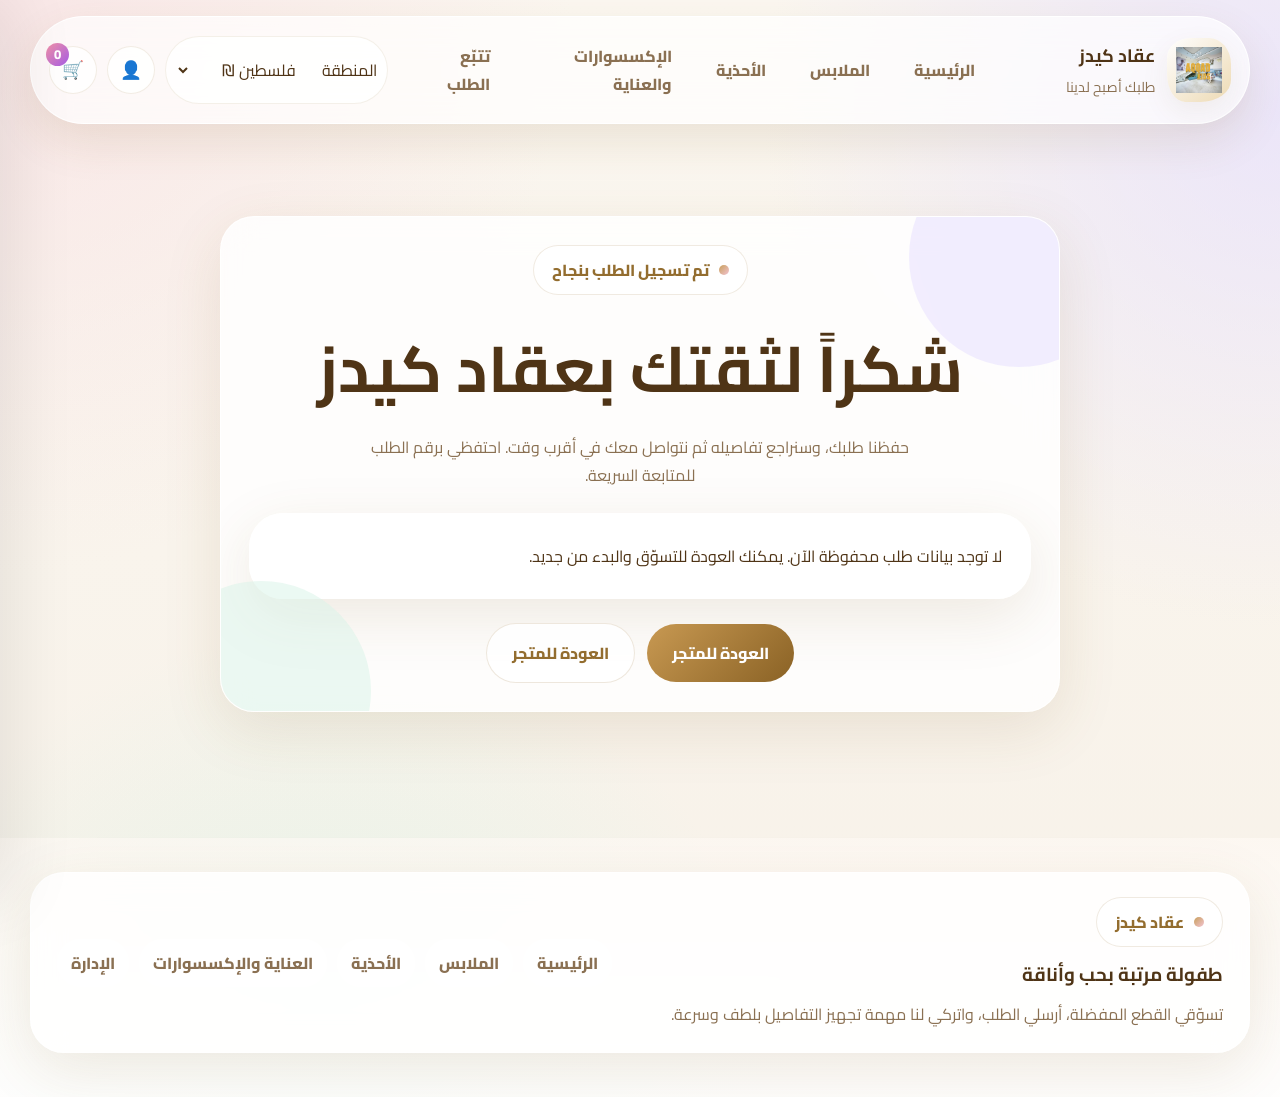
<file: confirmation.html>
<!DOCTYPE html>
<html lang="ar" dir="rtl">
<head><link rel="icon" type="image/png" href="logo.png">
    <meta charset="UTF-8">
    <meta name="viewport" content="width=device-width, initial-scale=1.0">
    <title>تأكيد الطلب | عقاد كيدز</title>
    <link rel="preconnect" href="https://fonts.googleapis.com">
    <link rel="preconnect" href="https://fonts.gstatic.com" crossorigin>
    <link rel="preconnect" href="https://firestore.googleapis.com" crossorigin>
    <link rel="preconnect" href="https://images.unsplash.com" crossorigin>
    <link rel="dns-prefetch" href="https://firestore.googleapis.com">
    <link rel="dns-prefetch" href="https://images.unsplash.com">
    <link href="https://fonts.googleapis.com/css2?family=Cairo:wght@400;600;700;800;900&display=swap" rel="stylesheet">
    <link rel="stylesheet" href="shared.css">
</head>
<body>
    <div id="navbarMount"></div>
    <main class="page-shell">
        <section class="section">
            <div class="container">
                <div class="confirm-card glass-card" id="confirmationCard" data-animate>
                    <div class="pill-label"><span class="dot"></span>تم تسجيل الطلب بنجاح</div>
                    <h1 style="font-size:clamp(2.2rem,5vw,4rem);margin:18px 0 8px">شكراً لثقتك بعقاد كيدز</h1>
                    <p style="max-width:560px;margin:0 auto;color:var(--muted)">حفظنا طلبك، وسنراجع تفاصيله ثم نتواصل معك في أقرب وقت. احتفظي برقم الطلب للمتابعة السريعة.</p>
                    <div class="stack" id="confirmationSummary" style="margin-top:24px;text-align:right"></div>
                    <div class="action-row" style="justify-content:center;margin-top:24px">
                        <a class="btn btn-primary" id="confirmationWhatsappLink" href="#">إرسال الطلب عبر واتساب</a>
                        <a class="btn btn-secondary" href="index.html">العودة للمتجر</a>
                    </div>
                </div>
            </div>
        </section>
    </main>
    <div id="footerMount"></div>
    <script src="data.js"></script>
    <script src="shared.js"></script>
    <script>
        document.addEventListener('DOMContentLoaded', function () {
            AqqadStore.init({ navSubtitle: 'طلبك أصبح لدينا' });
            AqqadStore.onReady(function () {
                renderConfirmationPage();
            });
        });
        function renderConfirmationPage() {
            var payload = AqqadStore.getLastOrder();
            var summary = document.getElementById('confirmationSummary');
            var link = document.getElementById('confirmationWhatsappLink');
            if (!payload.order) {
                summary.innerHTML = '<div class="notice-card">لا توجد بيانات طلب محفوظة الآن. يمكنك العودة للتسوّق والبدء من جديد.</div>';
                link.href = 'index.html';
                link.textContent = 'العودة للمتجر';
                return;
            }
            var order = payload.order;
            summary.innerHTML = ''
                + '<div class="summary-line notice-card"><span>رقم الطلب</span><strong>' + escapeHtml(order.orderNumber) + '</strong></div>'
                + '<div class="summary-line notice-card"><span>الاسم</span><strong>' + escapeHtml(order.customerName) + '</strong></div>'
                + '<div class="summary-line notice-card"><span>المنطقة</span><strong>' + escapeHtml(order.regionLabel) + '</strong></div>'
                + '<div class="summary-line notice-card"><span>طريقة الدفع</span><strong>' + escapeHtml(order.paymentLabel) + '</strong></div>'
                + '<div class="summary-line notice-card"><span>الإجمالي</span><strong>' + escapeHtml(order.totalFormatted) + '</strong></div>';
            link.href = payload.whatsappUrl || buildWhatsAppUrl(DEFAULT_SITE_SETTINGS.whatsappNumber);
            var query = new URLSearchParams(location.search);
            if (query.get('whatsapp') === '1' && link.href.indexOf('wa.me') >= 0) {
                setTimeout(function () { window.open(link.href, '_blank'); }, 700);
            }
        }
    </script>
</body>
</html>
</file>
<file: shared.css>
:root {
    --bg: #f7f1e8;
    --bg-soft: #fffaf5;
    --paper: rgba(255,255,255,0.82);
    --paper-strong: rgba(255,255,255,0.94);
    --gold: #c89f5b;
    --gold-deep: #936d2f;
    --gold-soft: #ecd8b0;
    --mint: #d7f4e7;
    --blush: #f7d9df;
    --lavender: #e2dbff;
    --sky: #dbeeff;
    --ink: #4f3416;
    --muted: #8a7052;
    --line: rgba(140, 102, 39, 0.14);
    --shadow: 0 18px 60px rgba(120, 87, 33, 0.12);
    --shadow-soft: 0 10px 28px rgba(120, 87, 33, 0.08);
    --radius-xl: 38px;
    --radius-lg: 28px;
    --radius-md: 22px;
    --radius-sm: 16px;
    --transition: all 0.35s ease;
}

* { box-sizing: border-box; }
html { scroll-behavior: smooth; }
body {
    margin: 0;
    font-family: 'Cairo', Tahoma, sans-serif;
    background:
        radial-gradient(circle at 0% 0%, rgba(247, 217, 223, 0.55), transparent 34%),
        radial-gradient(circle at 100% 10%, rgba(226, 219, 255, 0.62), transparent 32%),
        radial-gradient(circle at 25% 100%, rgba(215, 244, 231, 0.62), transparent 32%),
        linear-gradient(180deg, #fbf7f0 0%, #f7f1e8 100%);
    color: var(--ink);
    direction: rtl;
    line-height: 1.75;
    min-height: 100vh;
    overflow-x: hidden;
    max-width: 100vw;
}
body.cart-open,
body.modal-open,
body.menu-open { overflow: hidden; }
a { color: inherit; text-decoration: none; }
img, video { max-width: 100%; display: block; }
button, input, select, textarea { font: inherit; }
button { cursor: pointer; }
input, select, textarea {
    width: 100%;
    padding: 0.95rem 1rem;
    border-radius: 18px;
    border: 1px solid rgba(147, 109, 47, 0.16);
    background: rgba(255,255,255,0.9);
    color: var(--ink);
    transition: var(--transition);
}
input:focus, select:focus, textarea:focus {
    outline: none;
    border-color: rgba(200, 159, 91, 0.85);
    box-shadow: 0 0 0 5px rgba(200, 159, 91, 0.12);
}
.hidden { display: none !important; }
.sr-only { position: absolute; width: 1px; height: 1px; padding: 0; margin: -1px; overflow: hidden; clip: rect(0, 0, 0, 0); white-space: nowrap; border: 0; }
.container { width: min(1220px, calc(100% - 30px)); margin: 0 auto; }
.section { position: relative; padding: 86px 0; }
.section-tight { padding-top: 50px; padding-bottom: 50px; }
.page-shell { position: relative; z-index: 2; }
.glass-card {
    background: var(--paper);
    backdrop-filter: blur(16px);
    border: 1px solid rgba(255,255,255,0.7);
    box-shadow: var(--shadow);
}
.blob-card {
    border-radius: 36px 42px 30px 50px / 34px 30px 54px 38px;
}
.mesh-surface {
    background:
        radial-gradient(circle at 14% 18%, rgba(247, 217, 223, 0.55), transparent 28%),
        radial-gradient(circle at 88% 12%, rgba(226, 219, 255, 0.6), transparent 30%),
        radial-gradient(circle at 50% 90%, rgba(215, 244, 231, 0.55), transparent 30%),
        rgba(255,255,255,0.76);
}
.pill-label {
    display: inline-flex;
    align-items: center;
    gap: 10px;
    padding: 10px 18px;
    border-radius: 999px;
    background: rgba(255,255,255,0.75);
    border: 1px solid rgba(147, 109, 47, 0.14);
    font-weight: 800;
    color: var(--gold-deep);
}
.pill-label .dot {
    width: 10px;
    height: 10px;
    border-radius: 50%;
    background: linear-gradient(135deg, var(--gold), #f3c4d2);
}
.gradient-text {
    background: linear-gradient(135deg, #8f6128 0%, #d8aa62 38%, #bc8fbf 70%, #8ac4a6 100%);
    -webkit-background-clip: text;
    background-clip: text;
    color: transparent;
}
.wave-divider {
    position: absolute;
    right: 0;
    left: 0;
    bottom: -2px;
    height: 78px;
    background-image: url("data:image/svg+xml,%3Csvg xmlns='http://www.w3.org/2000/svg' viewBox='0 0 1440 120' preserveAspectRatio='none'%3E%3Cpath fill='%23fffaf5' d='M0 48c93 39 187 58 282 58 138 0 232-57 361-57 130 0 210 50 340 50 157 0 281-81 457-62V120H0Z'/%3E%3C/svg%3E");
    background-repeat: no-repeat;
    background-size: cover;
}
.soft-grid { display: grid; grid-template-columns: repeat(auto-fit, minmax(260px, 1fr)); gap: 24px; }
.stack { display: grid; gap: 18px; }
.action-row { display: flex; flex-wrap: wrap; gap: 12px; align-items: center; }
.btn {
    border: none;
    border-radius: 999px;
    padding: 0.95rem 1.55rem;
    display: inline-flex;
    align-items: center;
    justify-content: center;
    gap: 10px;
    font-weight: 800;
    transition: var(--transition);
}
.btn:hover { transform: translateY(-4px) scale(1.01); box-shadow: var(--shadow-soft); }
.btn-primary { color: #fff; background: linear-gradient(135deg, #c89952 0%, #8a6225 100%); }
.btn-secondary { background: rgba(255,255,255,0.92); color: var(--gold-deep); border: 1px solid rgba(147,109,47,0.16); }
.btn-accent { background: linear-gradient(135deg, rgba(247,217,223,0.9) 0%, rgba(215,244,231,0.9) 100%); color: var(--ink); }
.btn-ghost { background: transparent; color: var(--gold-deep); border: 1px dashed rgba(147,109,47,0.24); }
.badge { display: inline-flex; align-items: center; gap: 8px; padding: 7px 12px; border-radius: 999px; font-size: 0.84rem; font-weight: 800; }
.badge-normal,
.badge-active { background: rgba(215,244,231,0.92); color: #28694d; }
.badge-bestseller { background: rgba(255, 225, 191, 0.94); color: #935208; }
.badge-special { background: rgba(226,219,255,0.95); color: #6847a1; }
.badge-soldout { background: rgba(247,217,223,0.95); color: #a73d53; }
.badge-hidden { background: rgba(224,224,224,0.95); color: #606060; }
.status-note { padding: 16px 18px; border-radius: 20px; background: rgba(255,255,255,0.7); border: 1px solid rgba(147,109,47,0.12); color: var(--gold-deep); }
.floating-spark,
.floating-orb { position: absolute; border-radius: 50%; pointer-events: none; animation: floaty 7s ease-in-out infinite; }
.floating-spark { width: 16px; height: 16px; background: linear-gradient(135deg, rgba(200,159,91,0.95), rgba(247,217,223,0.8)); box-shadow: 0 0 0 10px rgba(255,255,255,0.18); }
.floating-orb { background: rgba(255,255,255,0.25); filter: blur(2px); }
@keyframes floaty {
    0%, 100% { transform: translateY(0) translateX(0) rotate(0deg); }
    50% { transform: translateY(-18px) translateX(-10px) rotate(8deg); }
}
.deco-watermarks { position: fixed; inset: 0; z-index: 0; pointer-events: none; overflow: hidden; }
.deco-text { position: absolute; font-size: clamp(3rem, 10vw, 8.5rem); font-weight: 900; color: rgba(200,159,91,0.055); letter-spacing: 0.1em; white-space: nowrap; }
.deco-text.one { top: 8%; right: -1%; transform: rotate(-8deg); }
.deco-text.two { top: 34%; left: -6%; transform: rotate(5deg); }
.deco-text.three { top: 66%; right: 4%; transform: rotate(-4deg); }
.site-header { position: sticky; top: 18px; z-index: 30; padding: 16px 0 6px; }
.nav-shell { display: flex; align-items: center; justify-content: space-between; gap: 18px; padding: 14px 18px; border-radius: 999px; background: rgba(255,255,255,0.68); backdrop-filter: blur(18px); border: 1px solid rgba(255,255,255,0.9); box-shadow: 0 18px 44px rgba(120, 87, 33, 0.12); }
.brand-block { display: flex; align-items: center; gap: 12px; min-width: 220px; }
.brand-badge { width: 64px; height: 64px; border-radius: 24px 22px 30px 18px / 20px 26px 22px 28px; background: linear-gradient(135deg, rgba(255,255,255,0.95), rgba(236,216,176,0.95)); display: inline-flex; align-items: center; justify-content: center; box-shadow: var(--shadow-soft); overflow: hidden; }
.brand-badge img { width: 72%; height: 72%; object-fit: contain; }
.brand-copy strong { display: block; font-size: 1.12rem; color: var(--ink); }
.brand-copy span { font-size: 0.88rem; color: var(--muted); }
.nav-links { display: flex; align-items: center; gap: 8px; flex: 1; justify-content: center; }
.nav-link { padding: 11px 18px; border-radius: 999px; font-weight: 800; color: var(--muted); transition: var(--transition); }
.nav-link:hover,
.nav-link.active { color: var(--ink); background: rgba(255,255,255,0.86); transform: translateY(-2px); }
.nav-actions { display: flex; align-items: center; gap: 10px; }
.region-switcher { display: flex; align-items: center; gap: 8px; padding: 7px 10px; border-radius: 999px; background: rgba(255,255,255,0.85); border: 1px solid rgba(147,109,47,0.1); }
.region-switcher select { min-width: 138px; border-radius: 999px; padding: 0.65rem 0.9rem; background: transparent; border: none; box-shadow: none; }
.icon-pill { position: relative; width: 48px; height: 48px; border-radius: 50%; border: 1px solid rgba(147,109,47,0.12); background: rgba(255,255,255,0.86); display: inline-flex; align-items: center; justify-content: center; font-size: 1.1rem; transition: var(--transition); }
.icon-pill:hover { transform: translateY(-3px) rotate(-6deg); }
.cart-badge-count { position: absolute; top: -4px; left: -4px; min-width: 23px; height: 23px; border-radius: 999px; background: linear-gradient(135deg, #f192a7 0%, #a55be4 100%); color: #fff; display: inline-flex; align-items: center; justify-content: center; font-size: 0.82rem; font-weight: 800; }
.mobile-toggle { display: none; }
.mobile-menu { display: none; margin-top: 10px; padding: 18px; border-radius: 28px; background: rgba(255,255,255,0.82); box-shadow: var(--shadow-soft); }
.mobile-menu.open { display: grid; gap: 10px; }
.hero-stage { position: relative; min-height: 620px; padding-top: 16px; }
.hero-shell { position: relative; min-height: 620px; border-radius: 48px; overflow: hidden; box-shadow: 0 26px 80px rgba(120, 87, 33, 0.16); }
.hero-slides,
.hero-slide { position: absolute; inset: 0; }
.hero-slide { opacity: 0; transition: opacity 0.8s ease, transform 0.8s ease; transform: scale(1.05); }
.hero-slide.active { opacity: 1; transform: scale(1); }
.hero-slide img,
.hero-slide video { width: 100%; height: 100%; object-fit: cover; }
.hero-overlay { position: absolute; inset: 0; background: linear-gradient(120deg, rgba(59,39,16,0.72) 0%, rgba(70,44,16,0.38) 40%, rgba(255,255,255,0.06) 100%); }
.hero-content { position: relative; z-index: 2; min-height: 620px; padding: 58px clamp(24px, 4vw, 56px); display: grid; grid-template-columns: minmax(0, 1.08fr) minmax(320px, 0.92fr); gap: 28px; align-items: center; }
.hero-copy { max-width: 640px; color: #fffaf5; }
.hero-copy h1 { font-size: clamp(2.8rem, 6vw, 5.4rem); line-height: 1.02; margin: 18px 0 16px; letter-spacing: -0.03em; }
.hero-copy p { font-size: 1.08rem; max-width: 540px; margin: 0 0 22px; color: rgba(255,250,245,0.85); }
.hero-slide-text { display: inline-flex; padding: 10px 16px; border-radius: 999px; background: rgba(255,255,255,0.18); backdrop-filter: blur(8px); color: #fff; font-weight: 800; margin-bottom: 14px; }
.hero-stat-grid { display: grid; grid-template-columns: repeat(2, minmax(0, 1fr)); gap: 14px; margin-top: 24px; }
.hero-stat { padding: 18px 20px; border-radius: 26px; background: rgba(255,255,255,0.14); backdrop-filter: blur(12px); border: 1px solid rgba(255,255,255,0.18); }
.hero-stat strong { display: block; font-size: 1.8rem; color: #fff; }
.hero-stat span { color: rgba(255,250,245,0.82); }
.hero-side-card { position: relative; padding: 26px; border-radius: 34px; background: rgba(255,255,255,0.76); backdrop-filter: blur(20px); color: var(--ink); transform: rotate(-3deg); }
.hero-side-card .inner { transform: rotate(3deg); }
.hero-side-card h3 { margin: 0 0 10px; font-size: 1.5rem; }
.hero-mini-gallery { display: grid; grid-template-columns: repeat(2, minmax(0, 1fr)); gap: 12px; margin-top: 18px; }
.hero-mini-gallery .tile { min-height: 98px; padding: 16px; border-radius: 28px; background: rgba(255,255,255,0.65); box-shadow: inset 0 0 0 1px rgba(147,109,47,0.08); }
.hero-dots { position: absolute; right: 50%; bottom: 30px; z-index: 3; display: inline-flex; gap: 10px; transform: translateX(50%); }
.hero-dot { width: 12px; height: 12px; border-radius: 50%; background: rgba(255,255,255,0.45); border: none; padding: 0; }
.hero-dot.active { width: 36px; border-radius: 999px; background: #fff; }
.catalog-banner { position: relative; padding: 52px 0 32px; }
.catalog-banner-card { position: relative; padding: 34px; border-radius: 38px; overflow: hidden; }
.catalog-banner-card h1 { margin: 12px 0; font-size: clamp(2.2rem, 5vw, 4rem); }
.catalog-banner-card p { max-width: 720px; color: var(--muted); margin: 0; }
.filter-shell { padding: 24px; border-radius: 34px; }
.filter-grid { display: grid; grid-template-columns: repeat(auto-fit, minmax(200px, 1fr)); gap: 14px; }
.filter-inline { display: flex; gap: 10px; flex-wrap: wrap; }
.filter-chip { border: none; padding: 11px 16px; border-radius: 999px; background: rgba(255,255,255,0.86); color: var(--muted); font-weight: 800; box-shadow: inset 0 0 0 1px rgba(147,109,47,0.08); }
.filter-chip.active,
.filter-chip:hover { background: linear-gradient(135deg, rgba(200,159,91,0.92), rgba(166,112,181,0.88)); color: #fff; }
.stats-row { display: flex; flex-wrap: wrap; justify-content: space-between; gap: 16px; margin-top: 18px; color: var(--muted); }
.products-grid { display: grid; grid-template-columns: repeat(auto-fit, minmax(250px, 1fr)); gap: 22px; }
.product-card { position: relative; overflow: hidden; padding: 16px; border-radius: 34px 34px 44px 30px / 32px 38px 30px 42px; background: rgba(255,255,255,0.9); border: 1px solid rgba(255,255,255,0.75); box-shadow: var(--shadow-soft); transition: transform 0.45s ease, box-shadow 0.45s ease; cursor: pointer; }
.product-card:before { content: ''; position: absolute; inset: auto auto -34px -34px; width: 110px; height: 110px; border-radius: 50%; background: rgba(226,219,255,0.44); }
.product-card:nth-child(3n):before { background: rgba(247,217,223,0.48); }
.product-card:nth-child(2n):before { background: rgba(215,244,231,0.52); }
.product-card:hover { transform: translateY(-8px) rotate(-1.5deg) scale(1.018); box-shadow: 0 26px 70px rgba(120,87,33,0.16); }
.product-card.soldout-card { opacity: 0.6; filter: grayscale(1); }
.product-thumb { position: relative; overflow: hidden; border-radius: 28px; aspect-ratio: 1 / 1.08; background: linear-gradient(135deg, rgba(232,216,176,0.35), rgba(255,255,255,0.88)); margin-bottom: 16px; }
.product-thumb img { width: 100%; height: 100%; object-fit: cover; transition: transform 0.55s ease; }
.product-card:hover .product-thumb img { transform: scale(1.08); }
.soldout-overlay { position: absolute; inset: 12px; display: flex; align-items: center; justify-content: center; border-radius: 24px; background: rgba(75,50,19,0.58); color: #fff; font-weight: 900; font-size: 1rem; z-index: 3; }
.product-statuses { position: absolute; top: 14px; right: 14px; display: flex; flex-direction: column; gap: 8px; z-index: 2; }
.product-brand { color: var(--muted); font-size: 0.92rem; margin-bottom: 2px; }
.product-card h3 { font-size: 1.18rem; line-height: 1.4; margin: 0 0 6px; }
.product-description { color: var(--muted); font-size: 0.92rem; min-height: 48px; margin-bottom: 12px; }
.product-meta-row,
.price-row { display: flex; justify-content: space-between; gap: 12px; align-items: center; flex-wrap: wrap; }
.price-row { margin-top: 10px; margin-bottom: 14px; }
.price-now { font-size: 1.2rem; font-weight: 900; color: var(--gold-deep); }
.price-old { font-size: 0.92rem; color: var(--muted); text-decoration: line-through; }
.size-pill { display: inline-flex; align-items: center; gap: 8px; padding: 8px 12px; border-radius: 999px; background: rgba(255,255,255,0.86); color: var(--muted); box-shadow: inset 0 0 0 1px rgba(147,109,47,0.08); font-size: 0.86rem; }
.color-swatches { display: flex; flex-wrap: wrap; gap: 8px; align-items: center; }
.color-swatch { width: 22px; height: 22px; border-radius: 50%; border: 1px solid rgba(75,50,19,0.18); box-shadow: inset 0 0 0 1px rgba(255,255,255,0.72); display: inline-flex; align-items: center; justify-content: center; padding: 0; }
.color-swatch.active { border: 3px solid var(--gold-deep); box-shadow: 0 0 0 3px rgba(200,159,91,0.16); }
.color-swatch.unavailable { opacity: 0.3; position: relative; }
.color-swatch.unavailable:after { content: ''; position: absolute; width: 2px; height: 30px; background: rgba(75,50,19,0.7); transform: rotate(45deg); }
.stock-indicator { font-size: 0.88rem; color: var(--muted); }
.stock-low { color: #b0304b; font-weight: 800; }
.product-actions { display: grid; grid-template-columns: 1fr 1fr; gap: 10px; }
.category-grid { display: grid; grid-template-columns: repeat(3, minmax(0, 1fr)); gap: 22px; }
.category-card { position: relative; min-height: 290px; padding: 24px; overflow: hidden; transition: var(--transition); border-radius: 38px; }
.category-card:before { content: ''; position: absolute; top: -16%; left: -10%; width: 180px; height: 180px; border-radius: 60% 40% 55% 45%; background: rgba(255,255,255,0.45); }
.category-card:hover { transform: translateY(-8px) rotate(1deg); box-shadow: 0 26px 70px rgba(120,87,33,0.16); }
.category-card.clothes { background: linear-gradient(135deg, rgba(247,217,223,0.92), rgba(255,255,255,0.88)); }
.category-card.shoes { background: linear-gradient(135deg, rgba(226,219,255,0.92), rgba(255,255,255,0.88)); }
.category-card.accessories { background: linear-gradient(135deg, rgba(215,244,231,0.96), rgba(255,255,255,0.88)); }
.category-card h3 { font-size: 1.8rem; margin: 16px 0 8px; }
.category-card p { max-width: 260px; color: var(--muted); }
.featured-section { padding-top: 22px; }
.section-heading { display: flex; justify-content: space-between; align-items: end; gap: 16px; margin-bottom: 22px; flex-wrap: wrap; }
.section-heading h2 { margin: 10px 0 0; font-size: clamp(1.8rem, 4vw, 3rem); line-height: 1.12; }
.section-heading p { margin: 0; color: var(--muted); max-width: 620px; }
.two-up { display: grid; grid-template-columns: minmax(0, 1fr) minmax(340px, 420px); gap: 24px; }
.story-card,
.instagram-card,
.tracking-card,
.checkout-card,
.confirm-card,
.empty-state,
.notice-card { padding: 28px; border-radius: 34px; background: rgba(255,255,255,0.82); border: 1px solid rgba(255,255,255,0.76); box-shadow: var(--shadow); }
.instagram-card { position: relative; overflow: hidden; }
.instagram-card:after { content: ''; position: absolute; inset: auto -30px -30px auto; width: 170px; height: 170px; border-radius: 50%; background: rgba(247,217,223,0.45); }
.info-list { list-style: none; padding: 0; margin: 16px 0 0; display: grid; gap: 12px; }
.info-list li { display: flex; justify-content: space-between; gap: 12px; padding: 12px 14px; border-radius: 18px; background: rgba(255,255,255,0.66); }
.tracking-form { display: grid; grid-template-columns: minmax(0, 1fr) 180px; gap: 12px; }
.tracking-result { margin-top: 16px; padding: 18px; border-radius: 22px; background: rgba(255,255,255,0.72); border: 1px solid rgba(147,109,47,0.12); }
.cart-overlay,
.modal-overlay { position: fixed; inset: 0; background: rgba(53,33,12,0.38); opacity: 0; visibility: hidden; transition: var(--transition); z-index: 39; }
.cart-overlay.active,
.modal-shell.active .modal-overlay { opacity: 1; visibility: visible; }
.cart-sidebar { position: fixed; top: 0; left: 0; width: min(440px, 100%); height: 100vh; transform: translateX(-102%); transition: var(--transition); z-index: 40; background: rgba(255,255,255,0.94); backdrop-filter: blur(18px); padding: 20px; display: flex; flex-direction: column; box-shadow: 24px 0 60px rgba(0,0,0,0.08); }
.cart-sidebar.active { transform: translateX(0); }
.cart-header,
.cart-total-line,
.modal-close-row,
.summary-line { display: flex; justify-content: space-between; align-items: center; gap: 12px; }
.cart-items { flex: 1; overflow-y: auto; margin: 18px 0; display: grid; gap: 14px; align-content: start; }
.cart-item { display: grid; grid-template-columns: 82px 1fr auto; gap: 12px; padding: 12px; border-radius: 22px; background: rgba(247,241,232,0.85); }
.cart-item-invalid { border: 1px solid rgba(176,48,75,0.24); }
.cart-item img { width: 82px; height: 82px; object-fit: cover; border-radius: 18px; }
.qty-pills { display: inline-flex; align-items: center; gap: 8px; padding: 6px 8px; margin-top: 10px; border-radius: 999px; background: rgba(255,255,255,0.82); }
.qty-pills button { width: 30px; height: 30px; border-radius: 50%; border: none; background: rgba(200,159,91,0.14); color: var(--gold-deep); font-weight: 900; }
.cart-empty { padding: 30px 16px; text-align: center; border-radius: 24px; background: rgba(247,241,232,0.78); color: var(--muted); }
.modal-shell { position: fixed; inset: 0; z-index: 50; display: none; }
.modal-shell.active { display: block; }
.modal-dialog { position: relative; width: min(980px, calc(100% - 28px)); margin: 4vh auto; max-height: 92vh; overflow-y: auto; padding: 22px; border-radius: 36px; background: rgba(255,255,255,0.94); backdrop-filter: blur(20px); box-shadow: var(--shadow); z-index: 51; }
.pdp-grid { display: grid; grid-template-columns: minmax(0, 1fr) minmax(360px, 420px); gap: 24px; align-items: start; }
.pdp-media { position: relative; overflow: hidden; border-radius: 32px; background: linear-gradient(135deg, rgba(255,255,255,0.85), rgba(236,216,176,0.46)); min-height: 420px; }
.pdp-media img { width: 100%; height: 100%; object-fit: cover; }
.pdp-panel { padding: 8px 6px 8px 0; }
.pdp-panel h2 { font-size: 2rem; line-height: 1.18; margin: 12px 0; }
.pdp-panel p { color: var(--muted); }
.pdp-size-select { display: grid; gap: 8px; margin: 16px 0; }
.selected-color-label { margin-top: 8px; color: var(--muted); font-size: 0.92rem; }
.gallery-row { display: flex; gap: 10px; margin-top: 12px; flex-wrap: wrap; }
.gallery-thumb { width: 72px; height: 72px; padding: 0; border-radius: 18px; overflow: hidden; border: 2px solid transparent; background: rgba(255,255,255,0.9); }
.gallery-thumb.active { border-color: var(--gold-deep); }
.gallery-thumb img { width: 100%; height: 100%; object-fit: cover; }
.size-btns { display: flex; gap: 10px; flex-wrap: wrap; margin-top: 10px; }
.size-btn { min-width: 72px; padding: 10px 16px; border-radius: 16px; border: 1px solid rgba(147,109,47,0.18); background: rgba(255,255,255,0.9); color: var(--ink); font-weight: 800; }
.size-btn.active { border-color: var(--gold-deep); background: rgba(200,159,91,0.18); color: var(--gold-deep); }
.size-btn.disabled { background: rgba(224,224,224,0.7); color: #979797; border-color: rgba(160,160,160,0.3); cursor: not-allowed; }
.size-btn.disabled:hover { transform: none; box-shadow: none; }
.qty-box { display: inline-flex; align-items: center; gap: 12px; padding: 8px 12px; border-radius: 999px; background: rgba(247,241,232,0.88); }
.qty-box button { width: 34px; height: 34px; border-radius: 50%; border: none; background: rgba(255,255,255,0.94); font-weight: 900; color: var(--gold-deep); }
.checkout-grid { display: grid; grid-template-columns: minmax(0, 1.08fr) minmax(340px, 0.92fr); gap: 24px; }
.checkout-item { display: grid; grid-template-columns: 80px 1fr auto; gap: 12px; padding: 12px; border-radius: 20px; background: rgba(247,241,232,0.82); }
.checkout-item img { width: 80px; height: 80px; object-fit: cover; border-radius: 18px; }
.option-cards { display: grid; gap: 12px; }
.option-card { padding: 16px 18px; border-radius: 22px; background: rgba(255,255,255,0.82); border: 1px solid rgba(147,109,47,0.12); transition: var(--transition); }
.option-card.active,
.option-card:hover { border-color: rgba(200,159,91,0.55); transform: translateY(-2px); box-shadow: var(--shadow-soft); }
.confirm-card { max-width: 840px; margin: 0 auto; text-align: center; position: relative; overflow: hidden; }
.confirm-card:before,
.confirm-card:after { content: ''; position: absolute; width: 220px; height: 220px; border-radius: 50%; background: rgba(226,219,255,0.46); }
.confirm-card:before { top: -70px; right: -70px; }
.confirm-card:after { bottom: -90px; left: -70px; background: rgba(215,244,231,0.5); }
.site-footer { position: relative; margin-top: 40px; padding: 34px 0 44px; background: linear-gradient(180deg, rgba(255,250,245,0.65) 0%, rgba(255,255,255,0.9) 100%); }
.footer-card { padding: 24px 26px; border-radius: 34px; display: grid; grid-template-columns: minmax(0, 1fr) auto; gap: 24px; align-items: center; }
.footer-links { display: flex; flex-wrap: wrap; gap: 10px; }
.footer-links a { padding: 10px 14px; border-radius: 999px; background: rgba(255,255,255,0.72); color: var(--muted); font-weight: 800; }
.toast { position: fixed; right: 18px; bottom: 18px; z-index: 70; min-width: 220px; padding: 14px 18px; border-radius: 18px; color: #fff; background: rgba(79,52,22,0.92); box-shadow: var(--shadow-soft); opacity: 0; visibility: hidden; transform: translateY(20px); transition: var(--transition); }
.toast.show { opacity: 1; visibility: visible; transform: translateY(0); }
.track-header { display: flex; align-items: center; gap: 10px; margin-bottom: 18px; font-size: 1.1rem; }
.track-icon { font-size: 1.4rem; }
.track-icon.spinning { display: inline-block; animation: spin 1.5s linear infinite; }
@keyframes spin { from { transform: rotate(0deg); } to { transform: rotate(360deg); } }
.track-steps { display: flex; justify-content: space-between; position: relative; margin-bottom: 20px; padding: 14px 0; }
.track-steps::before { content: ''; position: absolute; top: 50%; right: 0; left: 0; height: 3px; background: rgba(0,0,0,0.08); transform: translateY(-50%); z-index: 0; }
.track-step { display: flex; flex-direction: column; align-items: center; gap: 6px; position: relative; z-index: 1; }
.step-dot { width: 30px; height: 30px; border-radius: 50%; background: rgba(0,0,0,0.06); display: flex; align-items: center; justify-content: center; font-size: 0.75rem; font-weight: 700; color: var(--muted); border: 2px solid transparent; }
.track-step.step-active .step-dot { background: var(--gold); color: #fff; border-color: var(--gold); }
.track-step span { font-size: 0.72rem; color: var(--muted); text-align: center; max-width: 70px; }
.track-step.step-active span { color: var(--ink); font-weight: 600; }
.track-info { display: grid; grid-template-columns: repeat(3, 1fr); gap: 12px; margin-bottom: 16px; }
.track-info > div { text-align: center; padding: 10px; border-radius: 14px; background: rgba(247,241,232,0.7); }
.track-info span { display: block; font-size: 0.75rem; color: var(--muted); margin-bottom: 2px; }
.track-info strong { font-size: 0.9rem; }
.track-items { display: grid; gap: 10px; margin-top: 12px; }
.track-item { display: flex; align-items: center; gap: 10px; padding: 10px; border-radius: 14px; background: rgba(255,255,255,0.8); border: 1px solid rgba(0,0,0,0.04); }
.track-item img { width: 44px; height: 44px; border-radius: 10px; object-fit: cover; }
[data-animate] { opacity: 0; transform: translateY(32px); transition: opacity 0.8s ease, transform 0.8s ease; }
[data-animate].visible, .product-card.visible { opacity: 1; transform: translateY(0); }
.empty-state { text-align: center; color: var(--muted); }
@media (max-width: 1080px) {
    .hero-content,
    .two-up,
    .checkout-grid,
    .pdp-grid,
    .footer-card { grid-template-columns: 1fr; }
    .category-grid { grid-template-columns: repeat(2, 1fr); }
}
@media (max-width: 900px) {
    .site-header { top: 10px; }
    .nav-links,
    .region-switcher,
    .desktop-only { display: none !important; }
    .mobile-toggle { display: inline-flex; }
    .nav-shell { border-radius: 28px; }
    .hero-shell,
    .hero-content { min-height: auto; }
    .hero-content { padding-top: 40px; padding-bottom: 88px; }
    .tracking-form { grid-template-columns: 1fr; }
}
@media (max-width: 640px) {
    .container { width: calc(100% - 24px); max-width: 100%; margin: 0 auto; box-sizing: border-box; }
    .section { padding: 40px 0; }
    .hero-copy h1 { font-size: 2rem; }
    .hero-stat-grid { grid-template-columns: repeat(2, 1fr); }
    .products-grid { display: grid; grid-template-columns: repeat(2, 1fr); gap: 12px; max-width: 100%; overflow: hidden; }
    .product-card { padding: 10px; border-radius: 20px; max-width: 100%; box-sizing: border-box; overflow: hidden; }
    .product-card:hover { transform: none; box-shadow: var(--shadow-soft); }
    .product-card:before { width: 70px; height: 70px; }
    .product-thumb { border-radius: 14px; margin-bottom: 8px; }
    .product-thumb img { height: 130px; width: 100%; object-fit: cover; }
    .product-card h3 { font-size: 0.88rem; line-height: 1.3; margin-bottom: 4px; overflow: hidden; text-overflow: ellipsis; white-space: nowrap; }
    .product-brand { font-size: 0.72rem; margin-bottom: 2px; }
    .product-description { display: none; }
    .product-meta-row { gap: 4px; margin-bottom: 6px; flex-wrap: wrap; }
    .size-pill { font-size: 0.68rem; padding: 2px 6px; }
    .price-row { margin-bottom: 8px; }
    .price-now { font-size: 0.92rem; }
    .price-old { font-size: 0.72rem; }
    .product-actions { grid-template-columns: 1fr; gap: 6px; }
    .product-actions .btn { padding: 7px 8px; font-size: 0.78rem; border-radius: 14px; }
    .product-actions .btn-secondary { display: none; }
    .category-grid { grid-template-columns: repeat(2, 1fr); gap: 12px; }
    .category-card { padding: 20px 14px; border-radius: 20px; min-height: 180px; }
    .category-card h3 { font-size: 1.1rem; }
    .filter-grid { grid-template-columns: repeat(2, 1fr); gap: 8px; }
    .filter-grid select, .filter-grid input { font-size: 0.82rem; padding: 8px 10px; }
    .cart-item,
    .checkout-item { grid-template-columns: 60px 1fr; gap: 8px; }
    .cart-item > :last-child,
    .checkout-item > :last-child { grid-column: 2; }
    .soft-grid { grid-template-columns: repeat(2, 1fr); gap: 14px; }
    .section-header h2 { font-size: 1.5rem; }
    .section-header p { font-size: 0.88rem; }
    .badge { font-size: 0.65rem; padding: 2px 6px; }
    .hero-lead { font-size: 0.9rem; }
    .footer-card { padding: 18px 16px; border-radius: 22px; }
    .hero-shell { border-radius: 24px; }
    .hero-content { padding: 30px 16px 60px; }
    .track-steps { flex-wrap: wrap; gap: 8px; justify-content: center; }
    .track-info { grid-template-columns: 1fr; gap: 8px; }
    .step-dot { width: 26px; height: 26px; font-size: 0.68rem; }
    .track-step span { font-size: 0.65rem; max-width: 58px; }
}
@media (max-width: 380px) {
    .products-grid { gap: 8px; }
    .product-card { padding: 8px; }
    .product-thumb img { height: 110px; }
    .product-card h3 { font-size: 0.82rem; }
    .price-now { font-size: 0.85rem; }
}
</file>
